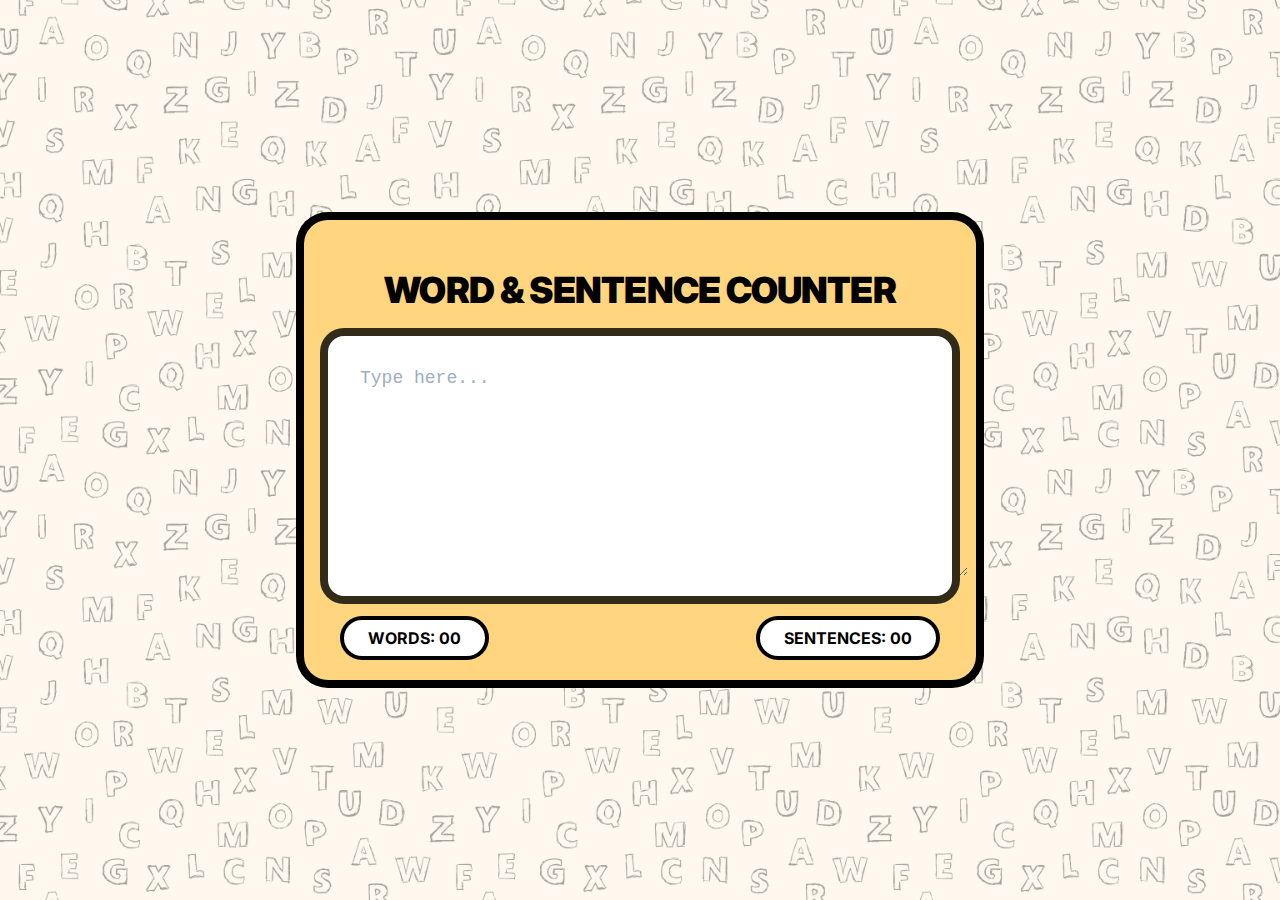
<file: Laboratory Activities/Laboratory Activity - 19-11-24/index.html>
<!DOCTYPE html>
<html lang="en">
<head>
    <meta charset="UTF-8">
    <meta name="viewport" content="width=device-width, initial-scale=1.0">
    <link rel="stylesheet" href="styles.css">
    <title>Word & Sentence Counter</title>
    <link href="https://fonts.googleapis.com/css2?family=Inter:wght@400;900&display=swap" rel="stylesheet">
</head>
<body>
    <div class="container">
        <div class="counter">
            <h1>WORD & SENTENCE COUNTER</h1>
            <div class="textarea-container">
                <textarea id="text-input" placeholder="Type here..."></textarea>
            </div>
            <div class="stats">
                <div class="stat" id="word-count">WORDS: 00</div>
                <div class="stat" id="sentence-count">SENTENCES: 00</div>
            </div>
        </div>
    </div>
    <script src="script.js"></script>
</body>
</html>
</file>
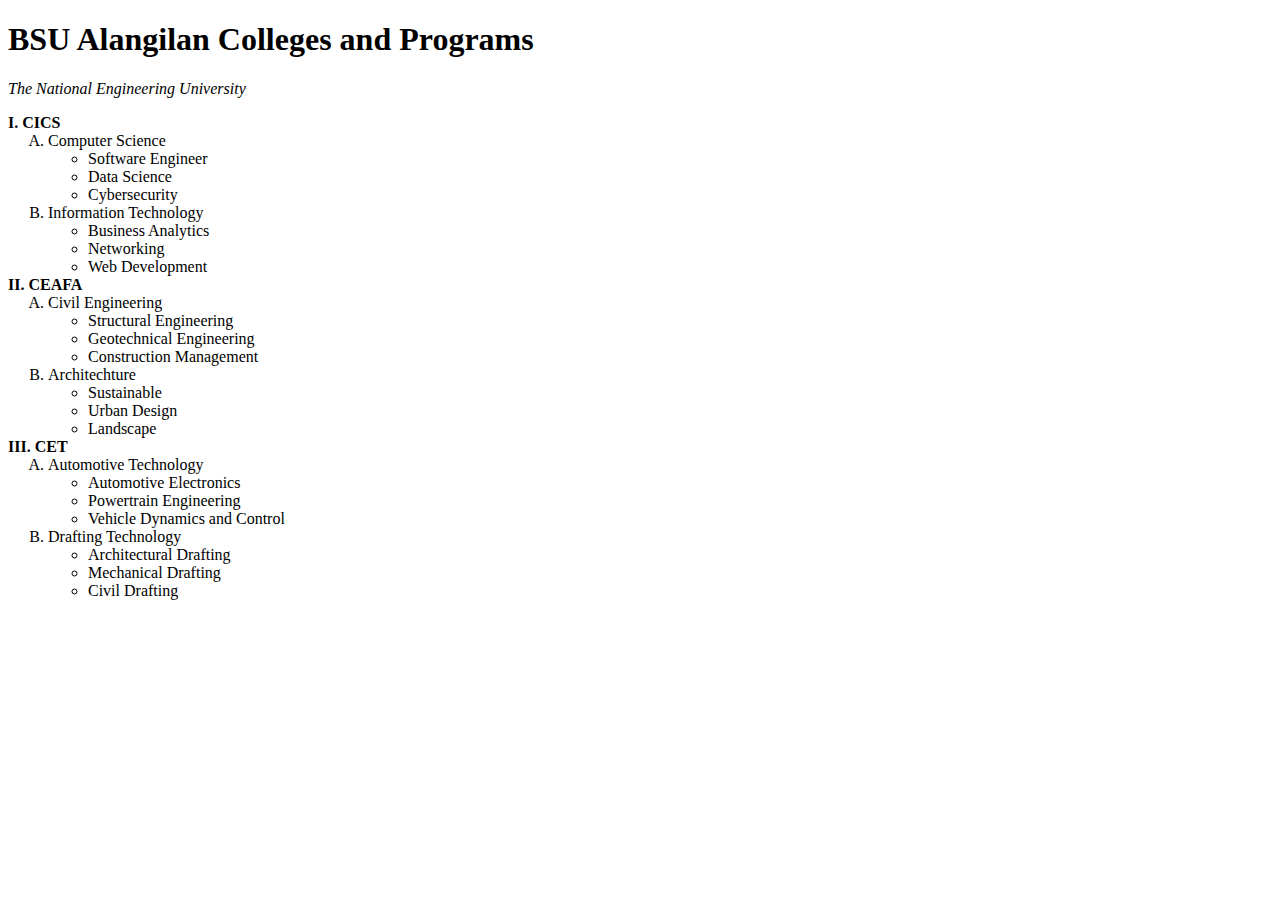
<file: Exercise Sets/Exercise 1/act1.html>
<!DOCTYPE html>
<html>
<head>
    <meta charset="UTF-8" />
    <title>HTMLGod</title>
</head>
<body>
    <h1>
        BSU Alangilan Colleges and Programs
    </h1>
    <p><i>The National Engineering University</i></p>
<dl>
 <dt><b>I. CICS</b>
    <ol type="A"> 
        <li>
            Computer Science
            <ul>
                <li>Software Engineer</li>
                <li>Data Science</li>
                <li>Cybersecurity</li>
            </ul>
        </li>
        <li>
            Information Technology
            <ul>
                <li>Business Analytics</li>
                <li>Networking</li>
                <li>Web Development</li>
            </ul>
        </li>
    </ol>
 </dt>
  <dt><b>II. CEAFA</b>
    <ol type="A">
        <li>
            Civil Engineering
            <ul>
                <li>Structural Engineering</li>
                <li>Geotechnical Engineering</li>
                <li>Construction Management</li>
            </ul>
        </li>
        <li>
            Architechture
            <ul>
                <li>Sustainable</li>
                <li>Urban Design</li>
                <li>Landscape</li>
            </ul>
        </li>
    </ol>
 </dt>
  <dt><b>III. CET</b>
    <ol type="A">
        <li>
            Automotive Technology
            <ul>
                <li>Automotive Electronics</li>
                <li>Powertrain Engineering</li>
                <li>Vehicle Dynamics and Control</li>
            </ul>
        </li>
        <li>
            Drafting Technology
            <ul>
                <li>Architectural Drafting</li>
                <li>Mechanical Drafting</li>
                <li>Civil Drafting</li>
            </ul>
        </li>
    </ol>
 </dt>
</dl>
</body>
</html>
</file>
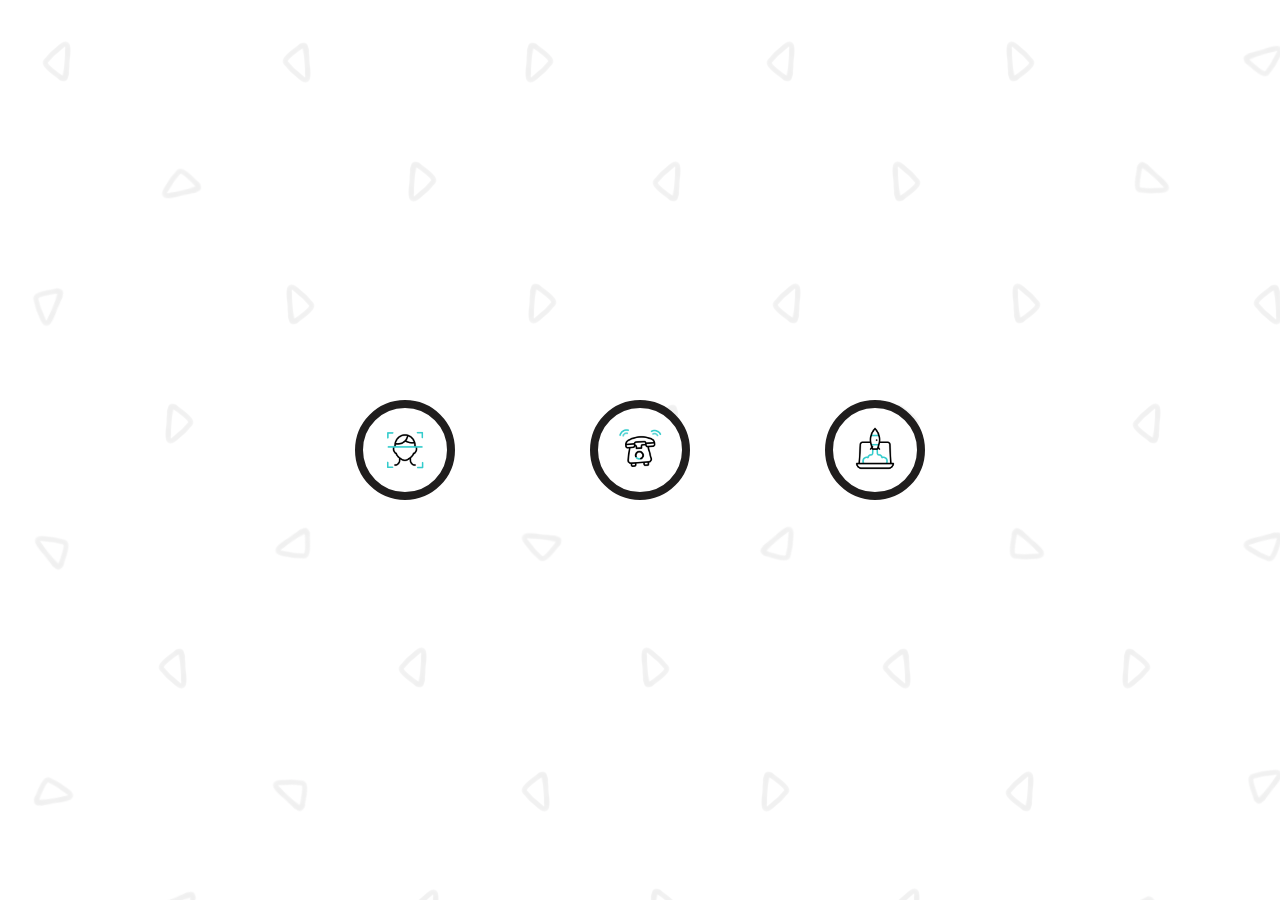
<file: Exercise Sets/Exercise 2/Exercise_2.html>
<!DOCTYPE html>
<html lang="en">
<head>
    <meta charset="UTF-8">
    <meta name="viewport" content="width=device-width, initial-scale=1.0">
    <title>About Me!</title>
    <link rel="stylesheet" href="E2_styles.css">
</head>
<body>
    <div class="container">
        <div class="box" id="box1">
            <img src="face-scan.gif" alt="GIF">
            <span>Basic Information</span>
            <p>
                <code>Name:</code> Gerard Andrei M. Malapote<br>
                <code>Age:</code> 20<br>
                <code>Birthdate:</code> June 21, 2004<br>
            </p>
        </div>
        <div class="box" id="box2">
            <img src="telephone.gif" alt="GIF">
            <span>Contact Information</span>
            <p>
                <code>Phone Number:</code> 099999999<br>
                <code>Email:</code> pogi@gmail.com<br>
                <code>Facebook:</code> Gerard Malapote<br>
            </p>
        </div>
        <div class="box" id="box3">
            <img src="startup.gif" alt="GIF">
            <span>Personal Information</span>
            <p>
                <code>Hobbies:</code> Drawing<br>
                YouTube Binge Watching<br>
                Bebe Time<br>
            </p>
        </div>
    </div>
</body>
</html>
</file>
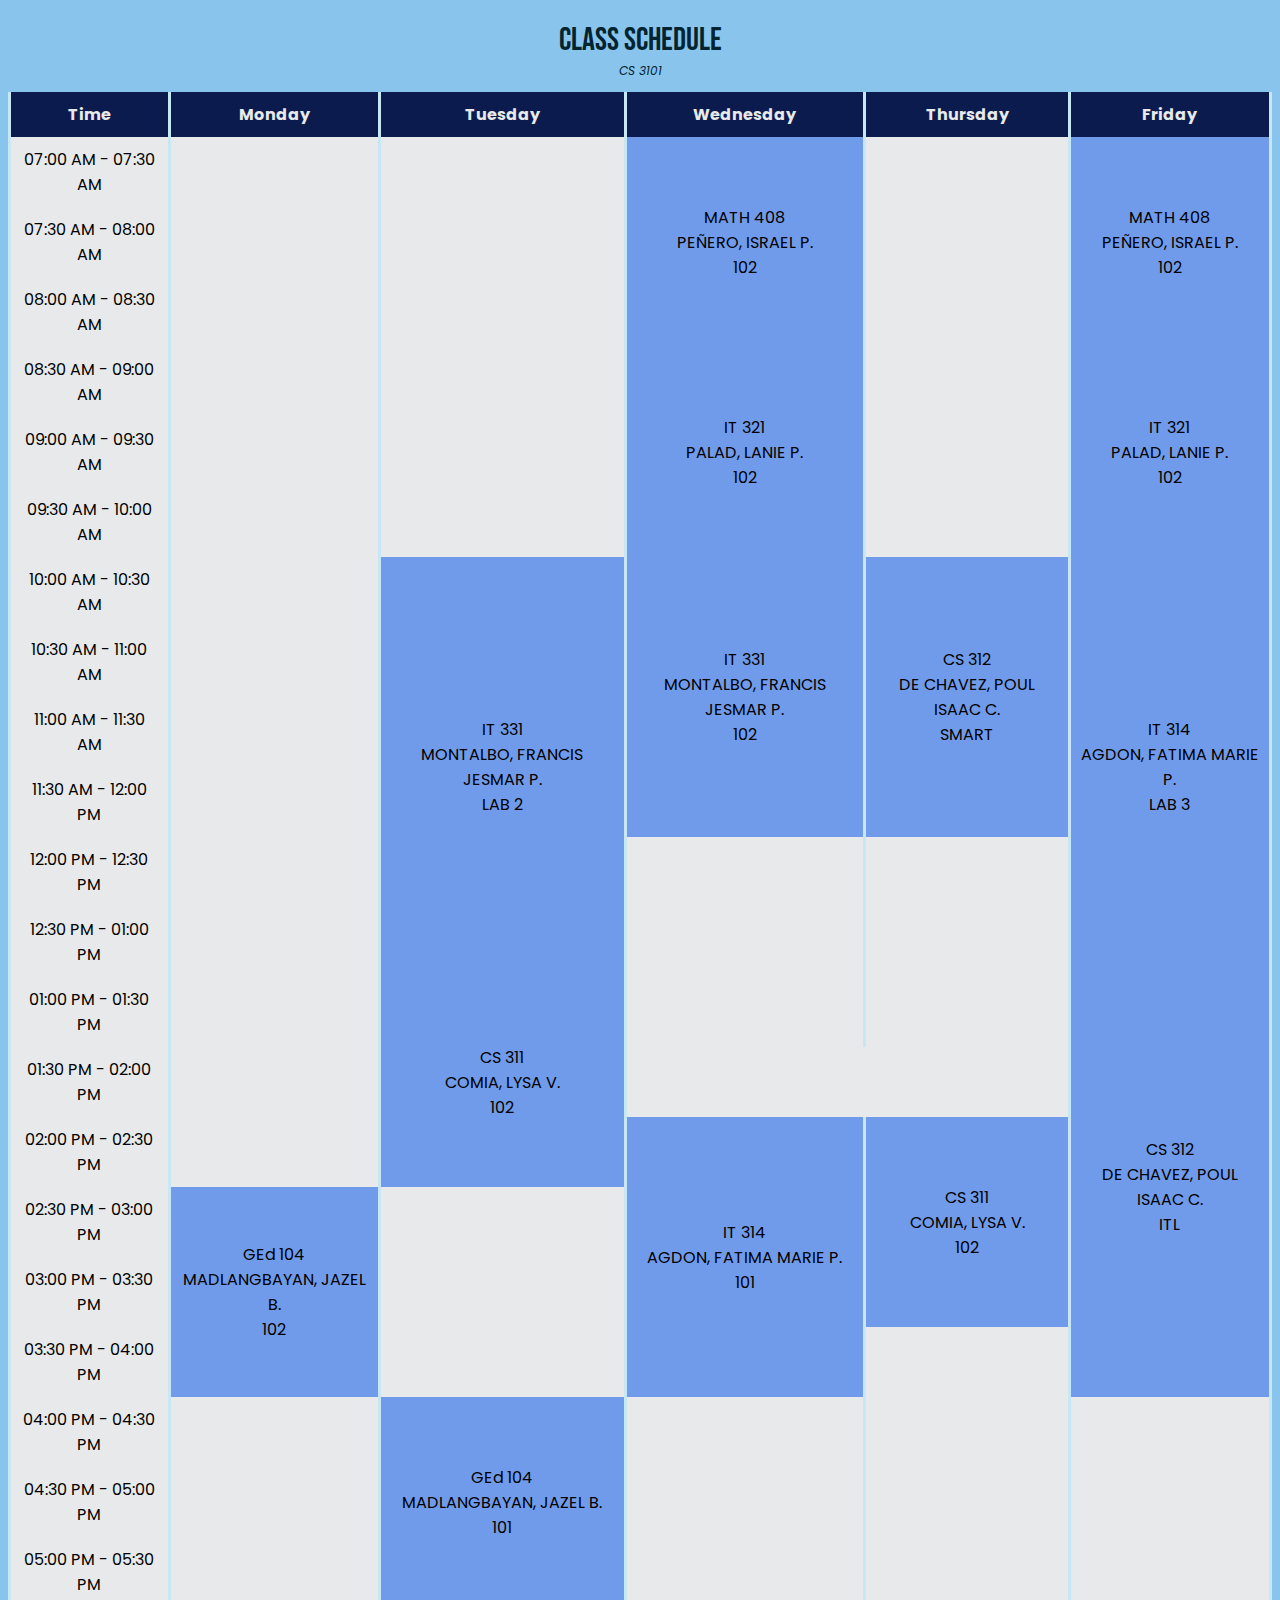
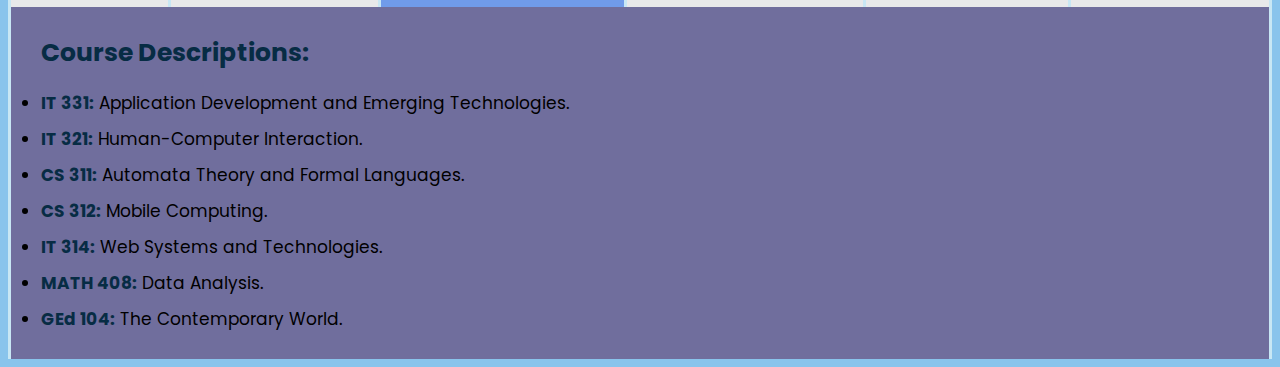
<file: Laboratory Activities/LabAct1 09-06-24/html-tables.html>
<!DOCTYPE html>
<html>
<head>
    <link rel="preconnect" href="https://fonts.googleapis.com">
    <link rel="preconnect" href="https://fonts.gstatic.com" crossorigin>
    <link href="https://fonts.googleapis.com/css2?family=Bebas+Neue&display=swap" rel="stylesheet">
    <link rel="preconnect" href="https://fonts.googleapis.com">
    <link rel="preconnect" href="https://fonts.gstatic.com" crossorigin>
    <link href="https://fonts.googleapis.com/css2?family=Bebas+Neue&family=Poppins:ital,wght@0,100;0,200;0,300;0,400;0,500;0,600;0,700;0,800;0,900;1,100;1,200;1,300;1,400;1,500;1,600;1,700;1,800;1,900&display=swap" rel="stylesheet">
<style>
    body {
        font-family: "Poppins", sans-serif;
        font-weight: 400;
        font-style: normal;
        font-size: 16px;
        background-color: #89c4ec;
    }
    table {
      width: 100%;
      border-collapse: collapse;
      background-color: rgb(232, 233, 234);
    }
    th, td {
      padding: 10px;
      text-align: center;
      border-left:3px solid #c8e7f4;
      border-right: 3px solid #c8e7f4;
      border-bottom: 1px #c8e7f4;
    }

    th {
      background-color: #0c1b4d;
      color: rgb(232, 233, 234);
      font-weight: bold;
      border-left: 3px solid #c8e7f4;
      border-right: 3px solid #c8e7f4;
    }
    .caption {
      caption-side: top;
      font-size: 32px;
      color: #022431;
      margin-bottom: 10px;
      text-align: center;
      font-family: "Bebas Neue", sans-serif;
        font-weight: 400;
      font-style: normal;
    }
    tfoot {
        border-top: 5px #89c4ec ;
      background-color: #706e9d;
    }
    ul {
      list-style-type: disc;
      padding-left: 20px;
      text-align: left;
    }
    strong {
      color: #072c44;
    }
    .course {
      background-color: #709bea;
    }
    .section {
      font-size: 12px;
      font-style: italic;
      color: #022431;
      text-align: center;
      margin-top: -8px;
    }
  </style>
</head>
<body>

<table>
  <h1 class="caption">Class Schedule</h1>
  <p class="section">CS 3101</p>
  <tr>
    <th>Time</th>
    <th>Monday</th>
    <th>Tuesday</th>
    <th>Wednesday</th>
    <th>Thursday</th>
    <th>Friday</th>
  </tr>
  <tr>
    <td>07:00 AM - 07:30 AM</td>
    <td rowspan="3">&nbsp;</td>
    <td rowspan="3">&nbsp;</td>
    <td rowspan="3" class="course">MATH 408 <br> PEÑERO, ISRAEL P. <br> 102</td>
    <td rowspan="3">&nbsp;</td>
    <td rowspan="3" class="course">MATH 408 <br> PEÑERO, ISRAEL P. <br> 102</td>
  </tr>
  <tr>
    <td>07:30 AM - 08:00 AM</td>
  </tr>
  <tr>
    <td>08:00 AM - 08:30 AM</td>
  </tr>
  <tr>
    <td>08:30 AM - 09:00 AM</td>
    <td rowspan="3">&nbsp;</td>
    <td rowspan="3">&nbsp;</td>
    <td rowspan="3" class="course">IT 321 <br> PALAD, LANIE P. <br> 102</td>
    <td rowspan="3">&nbsp;</td>
    <td rowspan="3" class="course">IT 321 <br> PALAD, LANIE P. <br> 102</td>
  </tr>
  <tr>
    <td>09:00 AM - 09:30 AM</td>
  </tr>
  <tr>
    <td>09:30 AM - 10:00 AM</td>
  </tr>
  <tr>
    <td>10:00 AM - 10:30 AM</td>
    <td rowspan="6">&nbsp;</td>
    <td rowspan="6" class="course">IT 331 <br> MONTALBO, FRANCIS JESMAR P. <br> LAB 2</td>
    <td rowspan="4" class="course">IT 331 <br> MONTALBO, FRANCIS JESMAR P. <br> 102</td>
    <td rowspan="4" class="course">CS 312 <br> DE CHAVEZ, POUL ISAAC C. <br> SMART</td>
    <td rowspan="6" class="course">IT 314 <br> AGDON, FATIMA MARIE P. <br> LAB 3</td>
  </tr>
  <tr>
    <td>10:30 AM - 11:00 AM</td>
  </tr>
  <tr>
    <td>11:00 AM - 11:30 AM</td>
  </tr>
  <tr>
    <td>11:30 AM - 12:00 PM</td>
  </tr>
  <tr>
    <td>12:00 PM - 12:30 PM</td>
    <td rowspan="3">&nbsp;</td>
    <td rowspan="3">&nbsp;</td>
  </tr>
  <tr>
    <td>12:30 PM - 01:00 PM</td>
  </tr>
  <tr>
    <td>01:00 PM - 01:30 PM</td>
    <td rowspan="3">&nbsp;</td>
    <td rowspan="3" class="course">CS 311 <br> COMIA, LYSA V. <br> 102</td>
    <td rowspan="6" class="course">CS 312 <br> DE CHAVEZ, POUL ISAAC C.<br> ITL</td>
  </tr>
  <tr>
    <td>01:30 PM - 02:00 PM</td>
  </tr>
  <tr>
    <td>02:00 PM - 02:30 PM</td>
    <td rowspan="4" class="course">IT 314 <br> AGDON, FATIMA MARIE P. <br> 101</td>
    <td rowspan="3" class="course">CS 311 <br> COMIA, LYSA V. <br> 102</td>
  </tr>
  <tr>
    <td>02:30 PM - 03:00 PM</td>
    <td rowspan="3" class="course">GEd 104 <br> MADLANGBAYAN, JAZEL B. <br> 102</td>
  </tr>
  <tr>
    <td>03:00 PM - 03:30 PM</td>
  </tr>
  <tr>
    <td>03:30 PM - 04:00 PM</td>
  </tr>
  <tr>
    <td>04:00 PM - 04:30 PM</td>
    <td rowspan="3">&nbsp;</td>
    <td rowspan="3" class="course">GEd 104 <br> MADLANGBAYAN, JAZEL B. <br> 101</td>
    <td rowspan="3">&nbsp;</td>
    <td rowspan="3">&nbsp;</td>
    <td rowspan="3">&nbsp;</td>
  </tr>
  <tr>
    <td>04:30 PM - 05:00 PM</td>
  </tr>
  <tr>
    <td>05:00 PM - 05:30 PM</td>
  </tr>

  <tfoot>
    <tr>
      <td colspan="7">
        <ul style="text-align: left; font-size: 17px;">
          <strong style="font-size: 25px; display: block; margin-bottom: 18px;">Course Descriptions:</strong>
          <li style="margin-bottom: 10px"><strong>IT 331:</strong> Application Development and Emerging Technologies.</li>
          <li style="margin-bottom: 10px"><strong>IT 321:</strong> Human-Computer Interaction.</li>
          <li style="margin-bottom: 10px"><strong>CS 311:</strong> Automata Theory and Formal Languages.</li>
          <li style="margin-bottom: 10px"><strong>CS 312:</strong> Mobile Computing.</li>
          <li style="margin-bottom: 10px"><strong>IT 314:</strong> Web Systems and Technologies.</li>
          <li style="margin-bottom: 10px"><strong>MATH 408:</strong> Data Analysis.</li>
          <li style="margin-bottom: 10px"><strong>GEd 104:</strong> The Contemporary World.</li>
        </ul>
      </td>
    </tr>
  </tfoot>
</table>

</body>
</html>
</file>
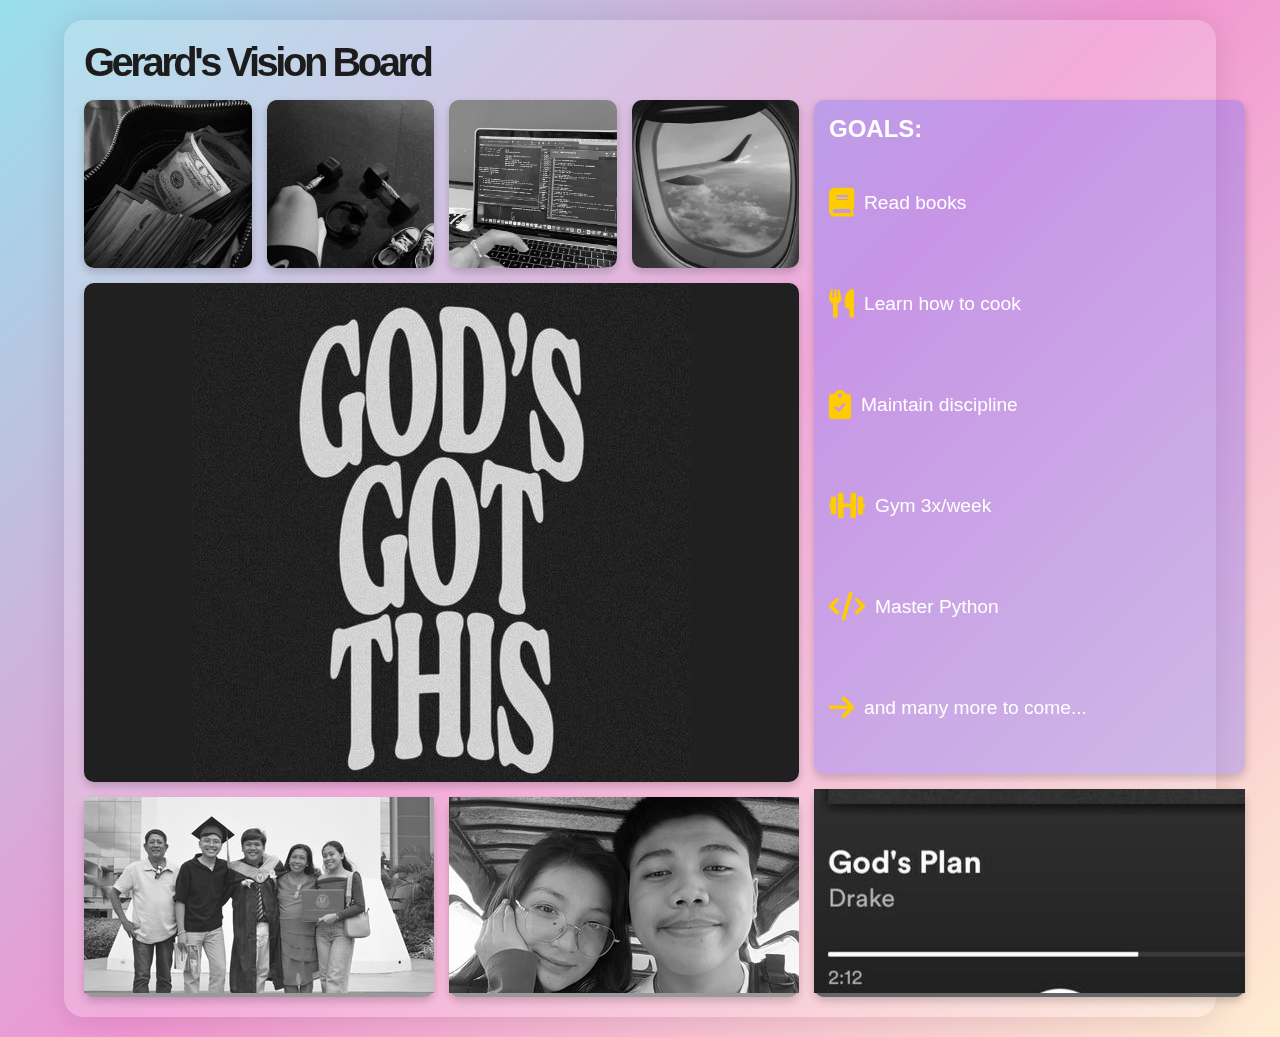
<file: Laboratory Activities/Laboratory Activity - 10-04-24/visionboard.html>
<!DOCTYPE html>
<html lang="en">
<head>
    <meta charset="UTF-8">
    <meta name="viewport" content="width=device-width, initial-scale=1.0">
    <title>Gerard's Vision Board</title>
    <link rel="stylesheet" href="styles.css">
    <link href="https://cdnjs.cloudflare.com/ajax/libs/font-awesome/6.0.0-beta3/css/all.min.css" rel="stylesheet">
</head>
<body>
    <div class="vision-board-container">
        <h1 class="title">Gerard's Vision Board</h1>
        <div class="content">
            <div class="left-column">
                <div class="image-row">
                    <div class="image-item">
                        <img src="assets/money.jpg" alt="Money">
                    </div>
                    <div class="image-item">
                        <img src="assets/gym.jpg" alt="Gym">
                    </div>
                    <div class="image-item">
                        <img src="assets/code.jpg" alt="Coding">
                    </div>
                    <div class="image-item">
                        <img src="assets/travel.jpg" alt="Travel">
                    </div>
                </div>
                <div class="large-image"><img src="assets/quote.jpg" alt="Daily Drive"></div>
                <div class="long-images">
                    <div class="long-image"><img src="assets/fam.jpg" alt="Family"></div>
                    <div class="long-image"><img src="assets/love.jpg" alt="Girlfriend"></div>
                </div>
            </div>
            <div class="right-column">
                <div class="goals-section">
                    <h2>GOALS:</h2>
                    <ul>
                        <li><i class="fas fa-book"></i> Read books</li>
                        <li><i class="fas fa-utensils"></i> Learn how to cook</li>
                        <li><i class="fas fa-clipboard-check"></i> Maintain discipline</li>
                        <li><i class="fas fa-dumbbell"></i> Gym 3x/week</li>
                        <li><i class="fas fa-code"></i> Master Python</li>
                        <li><i class="fas fa-arrow-right"></i> and many more to come...</li>
                    </ul>
                </div>
                <div class="music-image"><img src="assets/song.jpg" alt=""></div>
            </div>
        </div>
    </div>
</body>
</html>
</file>
<file: Laboratory Activities/Laboratory Activity - 19-11-24/styles.css>
body {
    font-family: 'Inter', sans-serif;
    background-color: #fafafa;
    display: flex;
    justify-content: center;
    align-items: center;
    min-height: 100vh;
    margin: 0;
    background-image: url('assets/background.png');
    background-size: cover;
    background-position: center;
    padding: 16px;
    box-sizing: border-box;
}

.container {
    width: 100%;
    max-width: 42rem;
}

.counter {
    background-color: #FFD580;
    border-radius: 1.5rem;
    padding: 1.5rem;
    box-shadow: 0 0 0 8px rgba(0,0,0,1);
    transition: transform 0.3s ease;
}

.counter:hover {
    transform: scale(1.02);
}

h1 {
    font-size: 1.875rem;
    font-weight: 900;
    text-align: center;
    text-shadow: #FFD580;
    outline: black;
    margin-bottom: 1.5rem;
    letter-spacing: -0.025em;
}

.textarea-container {
    background-color: white;
    border-radius: 1rem;
    padding: 1rem;
    box-shadow: 0 0 0 8px rgba(0,0,0,0.8);
}

textarea {
    width: 100%;
    height: 12rem;
    resize: vertical;
    padding: 1rem;
    font-family: 'Courier New', Courier, monospace;
    font-size: 1.125rem;
    border: none;
    background-color: transparent;
}

textarea:focus {
    outline: none;
}

textarea::placeholder {
    color: #a0aec0;
}

.stats {
    display: flex;
    justify-content: space-between;
    margin-top: 1.5rem;
    padding: 0 1rem;
}

.stat {
    background-color: white;
    border-radius: 9999px;
    padding: 0.5rem 1.5rem;
    font-weight: bold;
    box-shadow: 0 0 0 4px rgba(0,0,0,1);
}

@media (min-width: 768px) {
    h1 {
        font-size: 2.25rem;
    }
}
</file>
<file: Exercise Sets/Exercise 2/E2_styles.css>
* {
    margin: 0;
    padding: 0;
    box-sizing: border-box;
}

body {
    font-family: helvetica, sans-serif;
    display: flex;
    justify-content: center;
    align-items: center;
    height: 100vh;
    background-image: url(bg.gif);
    background-color: #f0f0f0;
    background-blend-mode: screen;
    transition: background-color 0.4s ease;
}


.container {
    display: flex;
    justify-content: space-around;
    align-items: center;
    width: 80%;
    padding: 10em;
    transition: all 0.4s ease;
    position: relative;
}

.box {
    width: 100px;
    height: 100px;
    background-color: white;
    display: flex;
    flex-direction: column;
    justify-content: center;
    align-items: center;
    border: 8px solid rgb(32, 30, 30);
    border-radius: 50%;
    position: relative;
    transition: all 0.4s ease;
    overflow: hidden;
    padding: 15px;
    text-align: center;
}

.box img {
    width: 50px;
    height: 50px;
    object-fit: cover;
    transition: all 0.4s ease;
    position: absolute;
    top: 50%;
    left: 50%;
    transform: translate(-50%, -50%);
}

.box:hover {
    width: 400px;
    height: 300px;
    border-radius: 20px;
    background-color: white;
}

.box:hover img {
    display: none;
}

.box:hover span, .box:hover p {
    opacity: 1;
}

.box p {
    opacity: 0;
    transition: opacity 0.4s ease;
    font-size: 16px;
    color: rgb(32, 30, 30);
    text-align: center;
    margin: 0;
    display: flex;
    flex-direction: column;
    justify-content: center;
    align-items: center;
    height: 100%;
}

.box span {
    opacity: 0;
    transition: opacity 0.4s ease;
    font-size: 24px;
    color: rgb(32, 30, 30);
    position: absolute;
    top: 20px;
    left: 50%;
    transform: translateX(-50%);
    text-align: center;
    font-weight: bold;
}

.box:hover span {
    opacity: 1;
}

.box:hover p {
    opacity: 1;
}

.box code {
    background-color: #d3d3d3;
    padding: 2px 4px;
    border-radius: 3px;
}

.container:hover .box {
    opacity: 1;
    transform: translateX(0);
}
</file>
<file: Laboratory Activities/Laboratory Activity - 10-04-24/styles.css>
* {
    margin: 0;
    padding: 0;
    box-sizing: border-box;
}

body {
    font-family: 'Arial', sans-serif;
    background: linear-gradient(135deg, #99dfec 0%, #f096d2 50%, #ffecd2 100%);
    min-height: 100vh;
    display: flex;
    justify-content: center;
    align-items: center;
    padding: 20px;
}

.vision-board-container {
    width: 90vw;
    max-width: 1200px;
    aspect-ratio: 16 / 9;
    background: rgba(255, 255, 255, 0.2);
    border-radius: 20px;
    box-shadow: 0 4px 30px rgba(0, 0, 0, 0.1);
    backdrop-filter: blur(10px);
    -webkit-backdrop-filter: blur(10px);
    padding: 20px;
    color: white;
    display: flex;
    flex-direction: column;
}

.title {
    font-size: 2.5em;
    font-weight: bold;
    margin-bottom: 15px;
    letter-spacing: -3.5px;
    color: rgb(29, 28, 28);
}

.content {
    display: flex;
    flex-grow: 1;
    gap: 15px;
}

.left-column {
    flex-basis: 75%;
    display: flex;
    flex-direction: column;
    gap: 15px;
}

.right-column {
    flex-basis: 25%;
    display: flex;
    flex-direction: column;
    gap: 15px;
}

.image-row {
    display: flex;
    gap: 15px;
}

.image-item {
    flex-basis: calc(25% - 11.25px);
    aspect-ratio: 1;
    background-color: #ccc;
    border-radius: 10px;
    overflow: hidden;
    box-shadow: 0 4px 10px rgba(0, 0, 0, 0.2);
    transition: all 0.3s ease-in-out;
    filter: grayscale(100%); 
}

.image-item img {
    width: 100%;
    height: 100%;
    object-fit: cover;
}

.image-item:hover {
    transform: scale(1.1);
    filter: grayscale(0%);
    background-color: transparent;
    box-shadow: 0 8px 20px rgba(0, 0, 0, 0.4);
}

.large-image, .long-image {
    box-shadow: 0 4px 10px rgba(0, 0, 0, 0.2);
    transition: all 0.3s ease-in-out;
    filter: grayscale(100%); 
}

.large-image:hover, .long-image:hover {
    transform: scale(1.05);
    box-shadow: 0 8px 20px rgba(0, 0, 0, 0.4);
    filter: grayscale(0%); 
}

.large-image {
    flex-grow: 1;
    background-color: hsl(0, 3%, 13%);
    border-radius: 10px;
    display: flex;
    justify-content: center;
    align-items: center;
}

.long-images {
    display: flex;
    gap: 15px;
}

.long-image {
    flex-basis: calc(50% - 7.5px);
    background-color: #999;
    border-radius: 10px;
    aspect-ratio: 16/9;
}

.goals-section {
    flex-grow: 1;
    background-color: rgba(100, 100, 255, 0.3);
    border-radius: 10px;
    padding: 15px;
    display: flex;
    flex-direction: column;
    box-shadow: 0 4px 10px rgba(0, 0, 0, 0.2);
    transition: all 0.3s ease-in-out;
}

.goals-section h2 {
    margin-bottom: 10px;
    font-style: bold;
}

.goals-section ul {
    list-style-type: none;
    flex-grow: 1;
    display: flex;
    flex-direction: column;
    justify-content: space-around;
}

.goals-section ul li {
    font-size: 1.2em;
    display: flex;
    align-items: center;
    gap: 10px;
}

.goals-section ul li i {
    font-size: 1.5em;
    color: #ffcc00;
}

.goals-section:hover {
    transform: scale(1.05);
    box-shadow: 0 8px 20px rgba(0, 0, 0, 0.4);
}

.music-image {
    background-color: #666;
    border-radius: 10px;
    box-shadow: 0 4px 10px rgba(0, 0, 0, 0.2);
    transition: all 0.3s ease-in-out;
    filter: grayscale(100%); 
}

.music-image:hover {
    transform: scale(1.05);
    box-shadow: 0 8px 20px rgba(0, 0, 0, 0.4);
    filter: grayscale(0%); 
}
</file>
